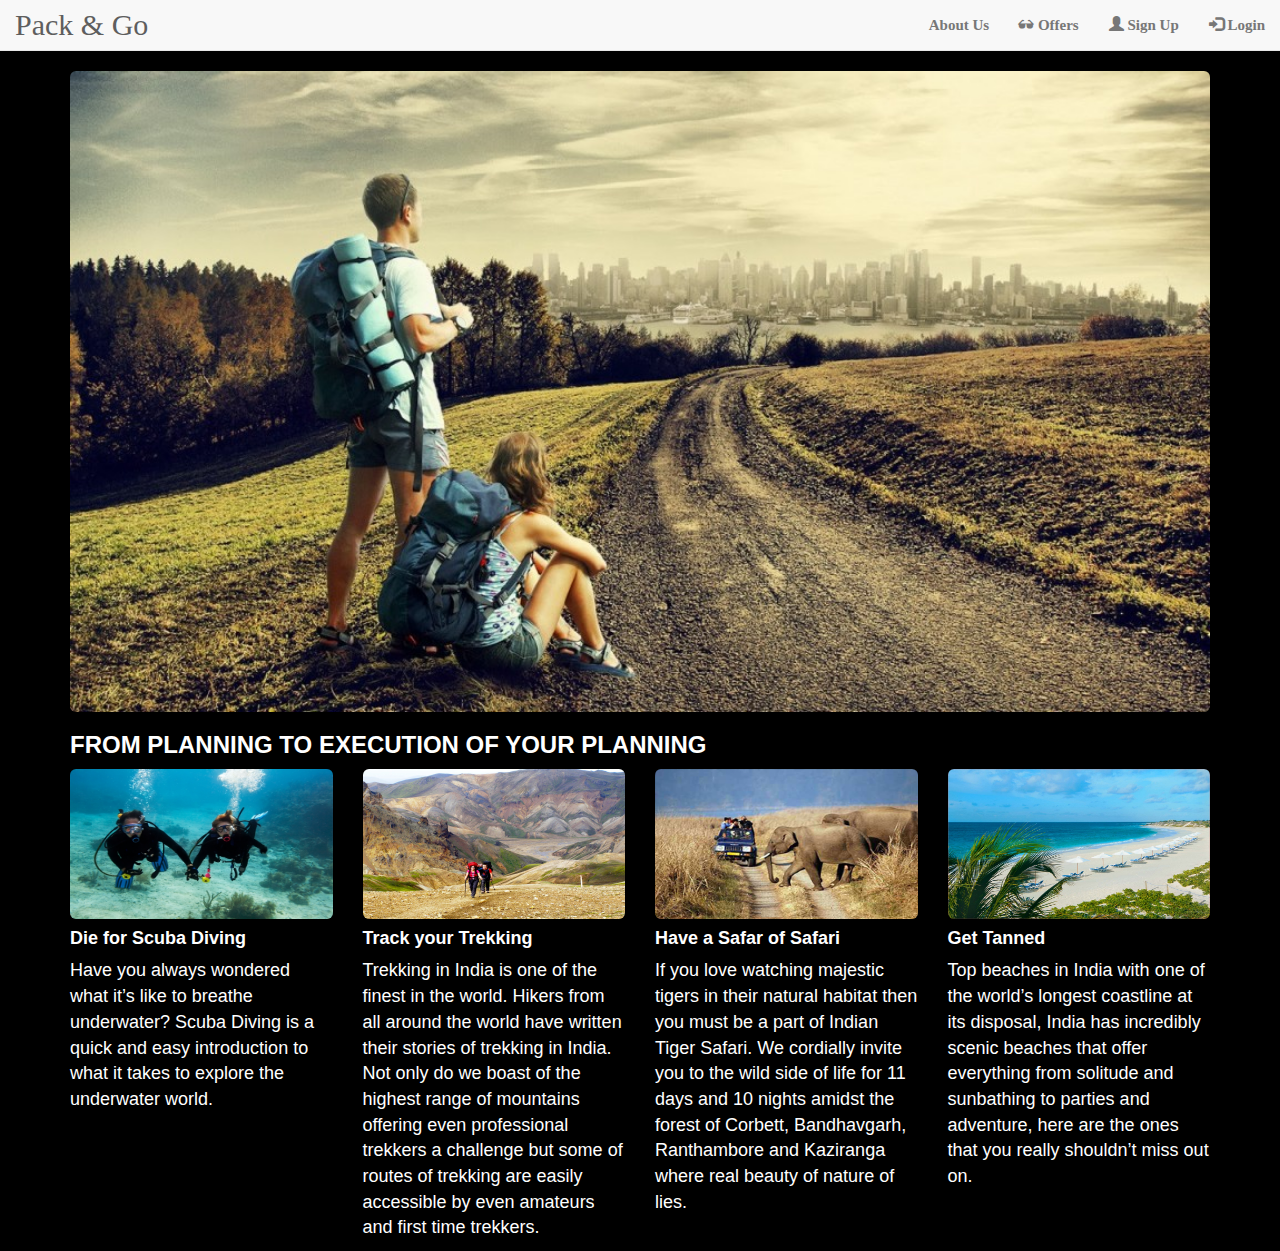
<file: PackAndGo_v2/index.html>
﻿<!DOCTYPE html>
<html>
	<head>
		<title>Pack & Go</title>
		<meta charset="utf-8">
		<meta name="viewport" content="width=device-width, initial-scale=1">
		
		
		
		<!--Offline script and css-->
		
		<script src="js/jquery-1.11.3.min.js"></script>
		<script src="bootstrap/js/bootstrap.min.js"></script>
		<link rel="stylesheet" href="bootstrap/css/bootstrap.min.css">
		<link rel="stylesheet" href="css/index.css">
		
	</head>
	
	<body>
		<nav class="navbar navbar-default navbar-static-top">
			<div class="container-fluid">
				
				<div class="navbar-header ">
					<button type="button" class="navbar-toggle" data-toggle="collapse" data-target="#myNavbar">
						<span class="icon-bar"></span>
						<span class="icon-bar"></span>
						<span class="icon-bar"></span>                        
					 </button>
					<a href="#" class="navbar-brand fontPacifico" >Pack & Go </a>
				</div>
				
				<div class="collapse navbar-collapse" id="myNavbar">
					<ul class="nav navbar-nav navbar-right fontPoiret">
						<li><a href="#" data-toggle="modal" data-target="#aboutUsModal">About Us</a></li>
						<li><a href="#" data-toggle="modal" data-target="#offersModal"><span class="glyphicon glyphicon-sunglasses"></span> Offers</a></li>
						<li><a href="#"data-toggle="modal" data-target="#signUpModal"><span class="glyphicon glyphicon-user"></span> Sign Up</a></li>
						<li><a href="#"data-toggle="modal" data-target="#loginModal"><span class="glyphicon glyphicon-log-in"></span> Login</a></li>
						
					</ul>
				</div>
				
			</div>
		</nav>
		
		<div class="container">
			<div class="row">
				<div class="col-sm-12">
					<img src="images/main1.jpg" class="img-rounded" style="width:100%; height:100%;">
					<h3>FROM PLANNING TO EXECUTION OF YOUR PLANNING</h3>
				</div>
			</div>
		</div>
		
		<div class="container">
			<div class="row">
				<div class="col-sm-3">
					<img src="images/scuba1.jpg" class="img-rounded" style="width:100%; height:100%;max-height:150px;">
					<h4>Die for Scuba Diving</h4>
					<p>Have you always wondered what it’s like to breathe underwater?  Scuba Diving is a quick and easy introduction to what it takes to explore the underwater world.</p>
				</div>
				<div class="col-sm-3">
					<img src="images/trekking1.jpg"  class="img-rounded" style="width:100%; height:100%;max-height:150px;">
					<h4>Track your Trekking</h4>
					<p>Trekking in India is one of the finest in the world. Hikers from all around the world have written their stories of trekking in India. Not only do we boast of the highest range of mountains offering even professional trekkers a challenge but some of routes of trekking are easily accessible by even amateurs and first time trekkers.</p>
				</div>
				<div class="col-sm-3">
					<img src="images/safari1.jpg"  class="img-rounded" style="width:100%; height:100%;max-height:150px;">
					<h4>Have a Safar of Safari</h4>
					<p>If you love watching majestic tigers in their natural habitat then you must be a part of Indian Tiger Safari. We cordially invite you to the wild side of life for 11 days and 10 nights amidst the forest of Corbett, Bandhavgarh, Ranthambore and Kaziranga where real beauty of nature of lies. </p>
				</div>
				<div class="col-sm-3">
					<img src="images/beach1.jpg"  class="img-rounded" style="width:100%; height:100%;max-height:150px;">
					<h4>Get Tanned</h4>
					<p>Top beaches in India with one of the world’s longest coastline at its disposal, India has incredibly scenic beaches that offer everything from solitude and sunbathing to parties and adventure, here are the ones that you really shouldn’t miss out on.</p>
				</div>
			</div>
		</div>
		
		<!--Modal for About Us-->
		<div id="aboutUsModal" class="modal fade" role="dialog">
			<div class="modal-dialog">
			
			<!--Modal content-->
				<div class="modal-content">
					<div class="modal-header">
						<button type="button" class="close" id="crossAbout" data-dismiss="modal">&times;</button>
						<h4 class="modal-title">About Us</h4>
					</div>
					
					<div class="modal-body">
						<p>Pack & Go enables travellers to plan and book the perfect trip. 
						It offers advice from travellers and a wide variety of travel choices and planning . 
						Pack & Go branded sites make up the largest travel community in the world, reaching 34 million unique monthly visitors**, and more than 25 million reviews and opinions covering more than 1.9 million accommodations, restaurants and attractions. 
						The sites operate in 45 countries worldwide. Pack & Go also includes Pack & Go for Business, a dedicated division that provides the tourism industry access to millions of monthly Pack & Go visitors </p>
					</div>
					
					<div class="modal-footer">
						<button type="button" class="btn btn-danger" id="closeAbout" data-dismiss="modal">Close</button>
					</div>
				</div>
			</div>
		</div>
		<!--Modal ends-->
		
		<!--Offers table Modal-->
		<div id="offersModal" class="modal fade" role="dialog">
			<div class="modal-dialog modal-lg">
			
			<!--Modal content-->
				<div class="modal-content">
					<div class="modal-header">
						<button type="button" class="close" id="crossTable" data-dismiss="modal">&times;</button>
						<h4 class="modal-title">Offers</h4>
					</div>
					
					<div class="modal-body">
					
					<!--Offers table-->
						<div class="table-responsiveness">
							<table class="table" id="offersTable">
								<thead>
									<tr>
										<th>Verified On</th>
										<th>Offer Detail</th>
										<th>Coupon Code</th>
										<th>Valid Till</th>
									</tr>
								</thead>
								
								<tbody>
									<tr>
										<td>20 Aug</td>
										<td>Get 250Rs off for booking over 1500Rs. <em>Only for App</em></td>
										<td>PAGAPP250</td>
										<td>31 Aug</td>
									</tr>
									
									<tr>
										<td>12 Aug</td>
										<td>Get 50Rs off for booking over 500Rs. <em>Only for App</em></td>
										<td>PAGAGS50</td>
										<td>20 Aug</td>
									</tr>
									
									<tr>
										<td>1 Aug</td>
										<td>Get 10Rs off for booking over 100Rs. <em>Only for App</em></td>
										<td>PAGAUG10</td>
										<td>30 Aug</td>
									</tr>
									
									<tr>
										<td>5 Aug</td>
										<td>Get 500Rs off for booking over 2000Rs. <em>Only for App</em></td>
										<td>PAGAPPMEGA500</td>
										<td>5 Sep</td>
									</tr>
									
									<tr>
										<td>15 Aug</td>
										<td>Get 150Rs off for booking over 1000Rs. <em>Only for App</em></td>
										<td>PAGINDIA150</td>
										<td>30 Aug</td>
									</tr>
									
									<tr>
										<td>22 Aug</td>
										<td>Get 500Rs cash back for booking over 2000Rs. <em>Only for App</em></td>
										<td>PAGCB500</td>
										<td>15 Sep</td>
									</tr>
									
									<tr>
										<td>9 Aug</td>
										<td>Get 200Rs PayU Money for booking over 1200Rs. <em>Only for App</em></td>
										<td>PAGPAYU200</td>
										<td>9 Sep</td>
									</tr>
									
									<tr>
										<td>17 Aug</td>
										<td>Get 100Rs Pack & Go money for booking over 500Rs. <em>Only for App</em></td>
										<td>PAGMONEY100</td>
										<td>25 Aug</td>
									</tr>
								</tbody>
							</table>
						</div>
					<!--Table ends here-->
					</div>
					
					<div class="modal-footer">
						<button type="button" class="btn btn-danger" id="closeTable"data-dismiss="modal">Close</button>
					</div>
				</div>
			</div>
		</div>
		
		<!--Offers table Modal ends-->
		
		<!--Modal for SignUp-->
		<div id="signUpModal" class="modal fade" role="dialog">
			<div class="modal-dialog">
			
			<!--Modal content-->
				<div class="modal-content">
					<div class="modal-header">
						<button type="button" class="close" id="crossSignUp" data-dismiss="modal" onclick="resetForm()">&times;</button>
						<h4 class="modal-title">Sign Up</h4>
					</div>
					
					<div class="modal-body">
						<form class="form-horizontal" id="signUpForm"role="form">
							
							<div class="form-group">
								<label class="col-xs-5 control-label">Username<span style="color:red;">*</span></label>
								<div class="col-xs-5">
									<input type="text" class="form-control" id="usernameSignUp" name="username">
									<div class="error" id="unS">
									</div>
								</div>
							</div>
							
							<div class="form-group">
								<label class="col-xs-5 control-label">Email address<span style="color:red;">*</span></label>
								<div class="col-xs-5">
									<input type="email" class="form-control" id="emailSignUp" name="email" />
									<div class="error" id="emS">
									</div>
								</div>
							</div>
							
							<div class="form-group">
								<label class="col-xs-5 control-label">Password<span style="color:red;">*</span></label>
								<div class="col-xs-5">
									<input type="password" class="form-control" id="passwordSignUp" name="password" />
									<div class="error" id="pwdS">
									</div>
								</div>
							</div>
							<div id="successS">
							</div>
							<span class="help-block" >* mandatory fields </span>
						
						</form>
					</div>
					
					<div class="modal-footer" style="text-align:center;">
						<button type="button" class="btn btn-primary" id="signUp" onclick="validateSignUp()">SignUp</button>
						<button type="button" class="btn btn-danger" id="closeSignUp" data-dismiss="modal" onclick="resetForm()">Close</button>
					</div>
				</div>
			</div>
		</div>
		<!--Modal ends-->
		
		<!--Modal for Login-->
		<div id="loginModal" class="modal fade" role="dialog">
			<div class="modal-dialog">
			
			<!--Modal content-->
				<div class="modal-content">
					<div class="modal-header">
						<button type="button" class="close" id="crossLogin" data-dismiss="modal" onclick="resetForm()">&times;</button>
						<h4 class="modal-title" style="text-align:center;">Login</h4>
					</div>
					
					<div class="modal-body">
						<form role="form" class="form-horizontal" id="loginForm">
						
							<div class="form-group">
								<label class="col-xs-5 control-label">Username<span style="color:red;">*</span></label>
								<div class="col-xs-5">
									<input type="text" class="form-control" id="usernameLogin" name="usernameL">
									<div class="error" id="unL">
									</div>
								</div>
							</div>
							
							<div class="form-group">
								<label class="col-xs-5 control-label">Password<span style="color:red;">*</span></label>
								<div class="col-xs-5">
									<input type="password" class="form-control" id="passwordLogin" name="passwordL" />
									<div class="error" id="pwdL">
									</div>
								</div>
							</div>
							<div id="successL">
							</div>
							<span class="help-block" >* mandatory fields </span>
						</form>
					</div>
					
					<div class="modal-footer" style="text-align:center;">
						<button type="button" class="btn btn-primary" id="login" onclick="validateLogin()">Login</button>
						<button type="button" class="btn btn-danger" id="closeLogin" data-dismiss="modal" onclick="resetForm()">Close</button>
					</div>
				</div>
			</div>
		</div>
		<!--Modal ends-->
		<script src="js/index.js"></script>
	</body>
</html>
</file>
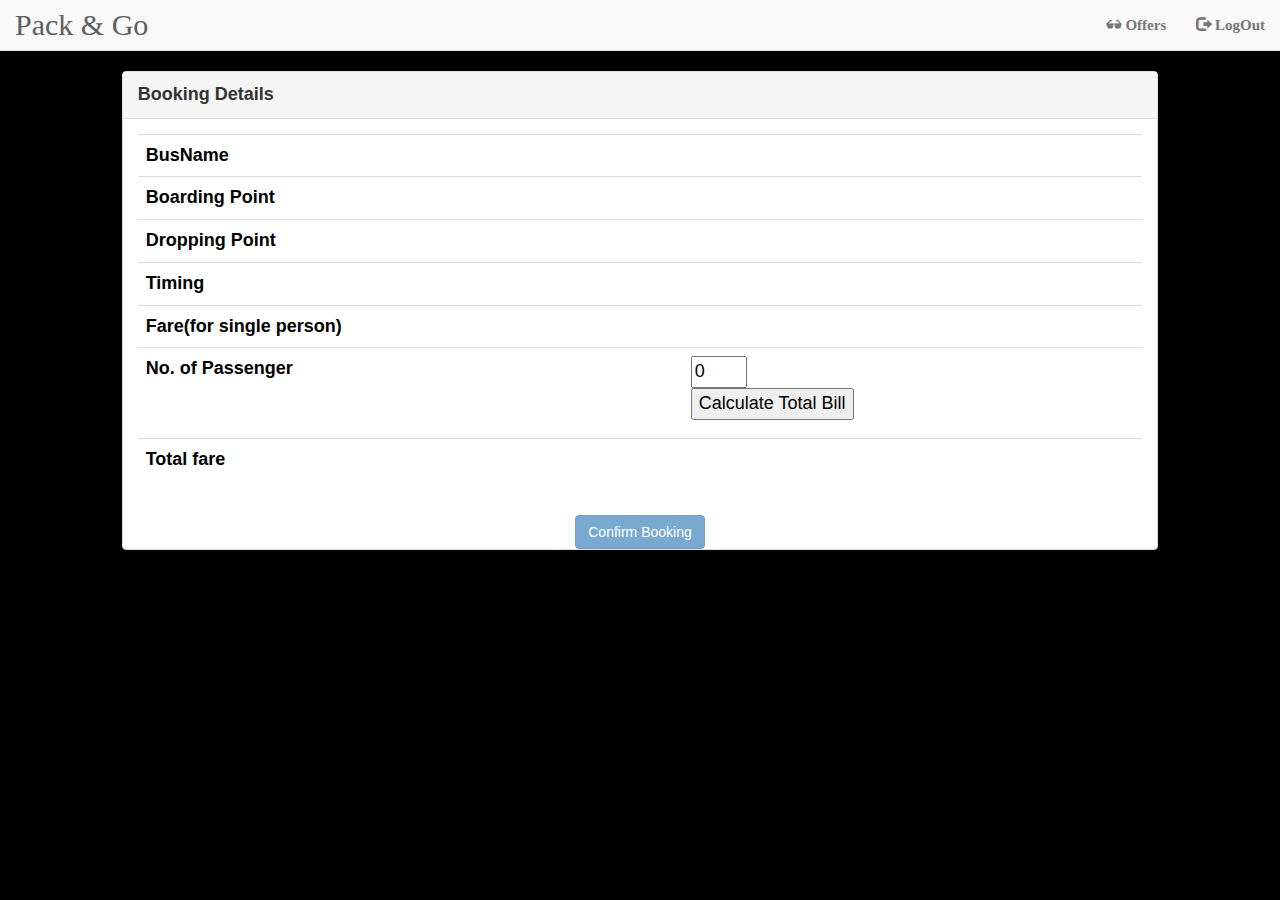
<file: PackAndGo_v2/booking.html>
<!DOCTYPE html>
<html>
	<head>
		<title>Booking</title>
		<meta charset="utf-8">
		<meta name="viewport" content="width=device-width, initial-scale=1">
		
		<!--Offline script and css-->
		
		<script src="js/jquery-1.11.3.min.js"></script>
		<script src="bootstrap/js/bootstrap.min.js"></script>
		<link rel="stylesheet" href="bootstrap/css/bootstrap.min.css">
		<link rel="stylesheet" href="css/index.css">
		
		<link rel="stylesheet" href="css/dashboard.css">
		
		
	</head>
	
	<body onload="bookingDetail()">
	
	<!--Top navbar-->
		<nav class="navbar navbar-default navbar-static-top">
			<div class="container-fluid">
				
				<div class="navbar-header ">
					<button  id="toggleNavTop"type="button" class="navbar-toggle" data-toggle="collapse" data-target="#myNavbar">
						<span class="icon-bar"></span>
						<span class="icon-bar"></span>
						<span class="icon-bar"></span>                        
					 </button>
					<a href="index.html" class="navbar-brand fontPacifico" id="navBrand" >Pack & Go </a>
				</div>
				
				<div class="collapse navbar-collapse" id="myNavbar">
					<ul class="nav navbar-nav navbar-right fontPoiret">
						<li id="topMenu1"><a href="#" data-toggle="modal" data-target="#offersModal"><span class="glyphicon glyphicon-sunglasses"></span> Offers</a></li>
						<li  id="topMenu2"><a href="index.html"data-toggle="modal" data-target="#loginModal"><span class="glyphicon glyphicon-log-out"></span> LogOut</a></li>
					</ul>
				</div>
			</div>
		</nav>
		
		<!--Top navbar ends-->
		
		<div class="container-fluid">
		
		<!--left panel-->
		
			<div class="row ">
				<div class="col-md-1"><!--
					<div class="panel panel-default ">
						<div class="panel-heading text-center">My Dashboard</div>
						<div class="panel-body panel-white">
							<img src="images/userAvatar1.jpg" class="img-circle img-responsive center-block" style="width=25%;height:50px;">
							<ul class=" nav nav-pills nav-stacked" style="padding-top:10px;">
								<li  id="sideMenu1"><a  data-toggle="tab" href="#nBooking" ><span class="glyphicon glyphicon-briefcase"></span> New Booking</a></li>
								<li  id="sideMenu2"><a data-toggle="tab" href="#bHistory"><span class="glyphicon glyphicon-list-alt"></span> Booking History</a></li>
							</ul>
						</div> 
					</div>-->
				</div>
			
			
			<!--left panel ends-->
			
			<!--right side-->
				<div class="col-md-10">
					<div class="tab-content">
						<div id="nBooking" class="tab-pane fade in  active">
							<div class="panel panel-default">
								<div class="panel-heading">Booking Details</div>
								<div class="panel-body">
									
									
									<!-- booking table-->
									<div class="table-responsiveness">
										<table class="table " id="tableBooking">
												<tr id="rowB1">
													<th>BusName</th>
													<td>-----------------</td>
												</tr>
									
												<tr id="rowB2">
													<th>Boarding Point</th>
													<td>--------------------------</td>
												</tr>
												
												<tr id="rowB3">
													<th>Dropping Point</th>
													<td>--------------------------</td>
												</tr>
												
												<tr id="rowB4">
													<th>Timing</th>
													<td>--------------------------</td>
												</tr>
											
												<tr id="rowB5">
													<th>Fare(for single person)</th>
													<td>--------------------------</td>
												</tr>
												
												<tr id="rowB6">
													<th>No. of Passenger</th>
													<td><input type="number" name="nop" min="0" max="5" value="0" id="counter"><p><input type="button" value="Calculate Total Bill" class="w3-btn w3-blue" onclick="calculateFare()"></p></td>
												</tr>
												
												<tr id="rowB6">
													<th>Total fare</th>
													<td id="tFare"></td>
												</tr>
												
										</table>
									</div>									<!--booking table ends-->
									
									
								</div> 											<!-- panel body ends-->
								
								
								<!--div for table and error-->
								
								<div class="text-center">
									<span id="error" class="error" style="font-weight:bold;"></span>
								</div>
								<div id="myTable">
										
								</div>
								<div id="proceed" class="text-center">
									<button id="confirmBooking" type="button" class="btn btn-primary" onclick="sumUp()" disabled>Confirm Booking</button>
								</div>
								
							</div>
						</div>
						
						<!--Booking History tab-->
						<div id="bHistory" class="tab-pane fade ">
							<div class="panel panel-default">
								<div class="panel-heading">Booking History</div>
								<div class="panel-body">
									<p>In booking history body</p>
								</div>
							</div>
							
						</div>
					</div>
				</div>
			</div>
			
			<!--right side ends-->
			
		</div>
			<!--container-fluid  ends-->
		<!--Offers table Modal-->
				<div id="offersModal" class="modal fade" role="dialog">
					<div class="modal-dialog modal-lg">
					
					<!--Modal content-->
						<div class="modal-content">
							<div class="modal-header">
								<button type="button" class="close" id="crossTable" data-dismiss="modal">&times;</button>
								<h4 class="modal-title">Offers</h4>
							</div>
							
							<div class="modal-body">
							
							<!--Offers table-->
								<div class="table-responsiveness">
									<table class="table">
										<thead>
											<tr>
												<th>Verified On</th>
												<th>Offer Detail</th>
												<th>Coupon Code</th>
												<th>Valid Till</th>
											</tr>
										</thead>
										
										<tbody>
											<tr>
												<td>20 Aug</td>
												<td>Get 250Rs off for booking over 1500Rs. <em>Only for App</em></td>
												<td>PAGAPP250</td>
												<td>31 Aug</td>
											</tr>
											
											<tr>
												<td>12 Aug</td>
												<td>Get 50Rs off for booking over 500Rs. <em>Only for App</em></td>
												<td>PAGAGS50</td>
												<td>20 Aug</td>
											</tr>
											
											<tr>
												<td>1 Aug</td>
												<td>Get 10Rs off for booking over 100Rs. <em>Only for App</em></td>
												<td>PAGAUG10</td>
												<td>30 Aug</td>
											</tr>
											
											<tr>
												<td>5 Aug</td>
												<td>Get 500Rs off for booking over 2000Rs. <em>Only for App</em></td>
												<td>PAGAPPMEGA500</td>
												<td>5 Sep</td>
											</tr>
											
											<tr>
												<td>15 Aug</td>
												<td>Get 150Rs off for booking over 1000Rs. <em>Only for App</em></td>
												<td>PAGINDIA150</td>
												<td>30 Aug</td>
											</tr>
											
											<tr>
												<td>22 Aug</td>
												<td>Get 500Rs cash back for booking over 2000Rs. <em>Only for App</em></td>
												<td>PAGCB500</td>
												<td>15 Sep</td>
											</tr>
											
											<tr>
												<td>9 Aug</td>
												<td>Get 200Rs PayU Money for booking over 1200Rs. <em>Only for App</em></td>
												<td>PAGPAYU200</td>
												<td>9 Sep</td>
											</tr>
											
											<tr>
												<td>17 Aug</td>
												<td>Get 100Rs Pack & Go money for booking over 500Rs. <em>Only for App</em></td>
												<td>PAGMONEY100</td>
												<td>25 Aug</td>
											</tr>
										</tbody>
									</table>
								</div>
							<!--Table ends here-->
							</div>
							
							<div class="modal-footer">
								<button type="button" class="btn btn-danger" id="closeTable"data-dismiss="modal">Close</button>
							</div>
						</div>
					</div>
				</div>
				
				<!--Offers table Modal ends-->
		<script src="js/booking.js"></script>
	</body>
</html>
</file>
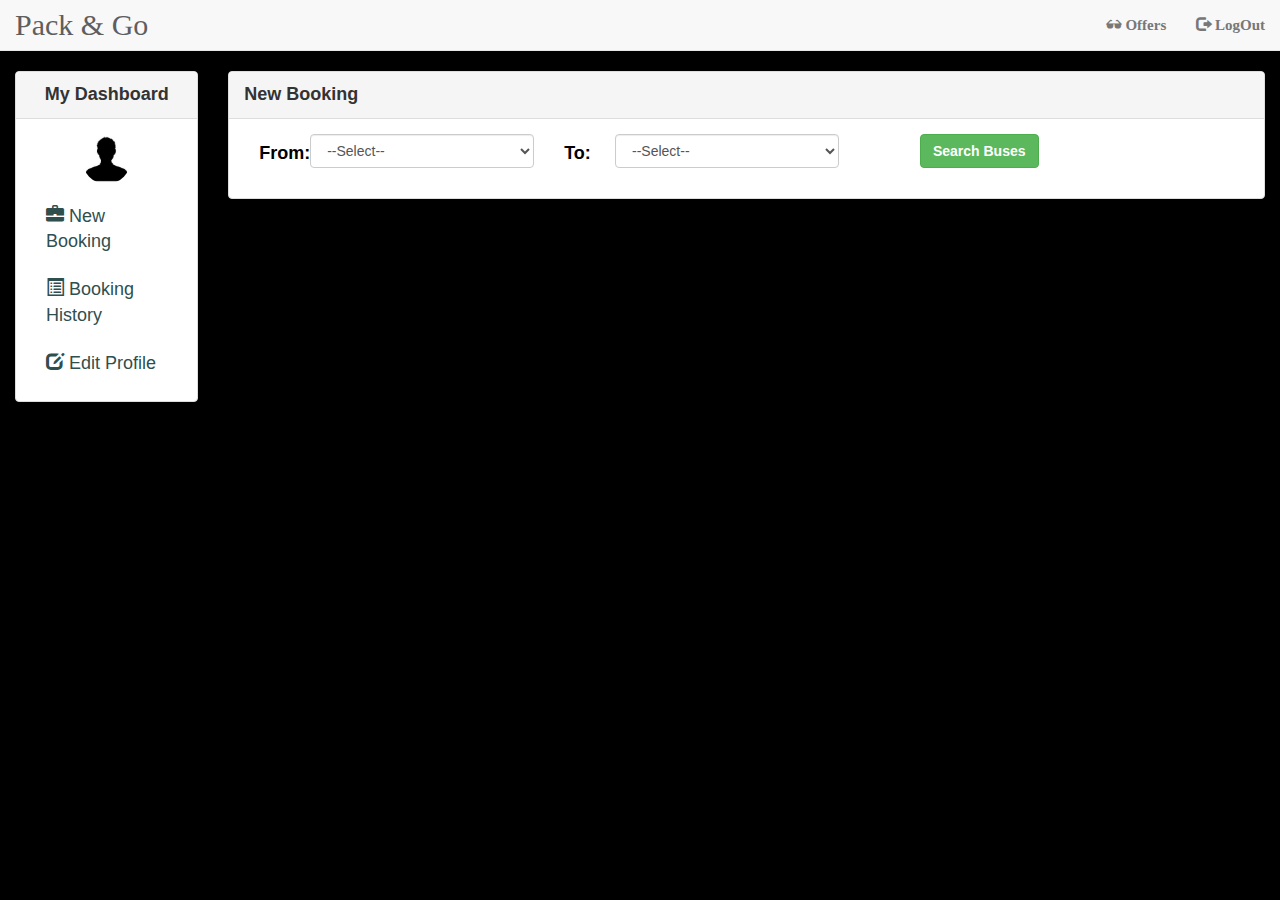
<file: PackAndGo_v2/dashboard.html>
﻿<!DOCTYPE html>
<html>
	<head>
		<title>Dashboard</title>
		<meta charset="utf-8">
		<meta name="viewport" content="width=device-width, initial-scale=1">
		
		<!--Offline script and css-->
		
		<script src="js/jquery-1.11.3.min.js"></script>
		<script src="bootstrap/js/bootstrap.min.js"></script>
		<link rel="stylesheet" href="bootstrap/css/bootstrap.min.css">
		<link rel="stylesheet" href="css/index.css">
		
		<link rel="stylesheet" href="css/dashboard.css">
		
		
		
	</head>
	
	<body >
	
	<!--Top navbar-->
		<nav class="navbar navbar-default navbar-static-top">
			<div class="container-fluid">
				
				<div class="navbar-header ">
					<button  id="toggleNavTop"type="button" class="navbar-toggle" data-toggle="collapse" data-target="#myNavbar">
						<span class="icon-bar"></span>
						<span class="icon-bar"></span>
						<span class="icon-bar"></span>                        
					 </button>
					<a href="index.html" class="navbar-brand fontPacifico" id="navBrand" >Pack & Go </a>
				</div>
				
				<div class="collapse navbar-collapse" id="myNavbar">
					<ul class="nav navbar-nav navbar-right fontPoiret">
						<li id="topMenu1"><a href="#" data-toggle="modal" data-target="#offersModal"><span class="glyphicon glyphicon-sunglasses"></span> Offers</a></li>
						<li  id="topMenu2"><a href="index.html" ><span class="glyphicon glyphicon-log-out"></span> LogOut</a></li>
					</ul>
				</div>
			</div>
		</nav>
		
		<!--Top navbar ends-->
		
		<div class="container-fluid">
		
		<!--left panel-->
		
			<div class="row ">
				<div class="col-md-2">
					<div class="panel panel-default ">
						<div class="panel-heading text-center">My Dashboard</div>
						<div class="panel-body panel-white">
							<img src="images/userAvatar1.jpg" class="img-circle img-responsive center-block" style="width=25%;height:50px;">
							<ul class=" nav nav-pills nav-stacked" style="padding-top:10px;">
								<li  id="sideMenu1"><a  data-toggle="tab" href="#nBooking" ><span class="glyphicon glyphicon-briefcase"></span> New Booking</a></li>
								<li  id="sideMenu2"><a data-toggle="tab" href="#bHistory"><span class="glyphicon glyphicon-list-alt"></span> Booking History</a></li>
								<li  id="sideMenu3"><a data-toggle="tab" href="#bProfile"><span class="glyphicon glyphicon-edit"></span> Edit Profile</a></li>
							</ul>
						</div> 
					</div>
				</div>
			
			
			<!--left panel ends-->
			
			<!--right side-->
				<div class="col-md-10">
					<div class="tab-content">
						<div id="nBooking" class="tab-pane fade in  active">
							<div class="panel panel-default">
								<div class="panel-heading">New Booking</div>
								<div class="panel-body">
									
									
									<!-- booking form-->
									<form class="form-horizontal" role="booking form">
										<div class="form-group col-md-4">
											<label for="fromDD" class="control-label col-sm-2">From:</label>
											<div class="col-sm-10">
												<select class="form-control" id="fromDD" >
													<option id="from1" value="--Select--"> --Select--</option>
													<option id="from2" value="Bengaluru"> Bengaluru</option>
													<option id="from3" value="Mysuru">Mysuru</option>
												</select>
											</div>
										</div>
										
										<div class="form-group col-md-4">
											<label for="toDD" class="control-label col-sm-2">To:</label>
											 <div class="col-sm-10"> 
												<select class="form-control" id="toDD" >
													<option id="to1" value="--Select--"> --Select--</option>
													<option id="to2" value="Hyderabad">Hyderabad</option>
													<option id="to3" value="Chennai">Chennai</option>
												</select>
											</div>
										</div>
										
										
										
										<div class="form-group col-md-4">
											<div class="col-sm-offset-2 col-sm-10">
												<button type="button" class="btn btn-success "  id="searchBus" style="font-weight:bold;" onclick="search()">Search Buses</button>
											</div>
										</div>
									</form>									<!--booking form ends-->
									
									
								</div> 											<!-- panel body ends-->
								
								
								<!--div for table and error-->
								
								<div class="text-center">
									<span id="error" class="error" style="font-weight:bold;"></span>
								</div>
								<div id="myTable" class="table-responsiveness" style="padding-left:10px;">
										
								</div>
								<div id="proceed" class="text-center">
								</div>
								
							</div>
						</div>
						
						<!--Booking History tab-->
						<div id="bHistory" class="tab-pane fade ">
							<div class="panel panel-default">
								<div class="panel-heading">Booking History<span style="float:right;"><button class="btn btn-success" id="refresh" onclick="historyUpdate()">Refresh</button></span></div>
								
								<div class="panel-body ">
									<table class="table" id="bookingHistoryTable">
										<thead>
											<th>Source</th>
											<th>Destination</th>
											<th>Bus Name</th>
											<th>Total Fare</th>
										</thead>
										<tbody>
										</tbody>
									</table>
								</div>
							</div>
							
						</div>
						
						<!--Edit profile tab-->
						<div id="bProfile" class="tab-pane fade ">
							<div class="panel panel-default">
								<div class="panel-heading">Profile</div>
								
								<div class="panel-body ">
									<!-- div for enable button-->
									<div>
										<span style="float: right; "><button class="btn btn-success" id="editAccount" onclick="enableAccount()" style="font-weight:bold;">Enable Editing</button></span>
									</div>
									<br/>
									<br/>
									<!-- div for form -->
									<div id="accountForm">
										<form class="form-horizontal" role="form" id="accForm">
											<div class="form-group">
												<label class="control-label col-sm-2">Account Picture</label>
												<div class="col-sm-4">
													<output id="list" style="margin-bottom: 10px;"></output>
													<input type="file" id="files" name="files[]" class="file"  data-show-upload="false" data-show-caption="true" disabled="disabled">
												</div>
											</div>
											<div class="form-group">
												<label class="control-label col-sm-2">Gender</label>
												<div class="col-sm-4">
													<div class="radio" >
														<label class="radio-inline"><input type="radio" name="gender" value="Male" id="genderM" disabled="disabled">Male</label>
														<label class="radio-inline"><input type="radio" name="gender" value="Female" id="genderF" disabled="disabled">Female</label>
													</div>
												</div>
											</div>
											<div class="form-group">
												<label class="control-label col-sm-2" for="sel1">Language</label>
												<div class="col-sm-4">
													 <select class="form-control" id="sel1" disabled="disabled">
														<option id="op1">English</option>
														<option id="op2">Español</option>
														<option id="op3">French</option>
														<option id="op4">German</option>
													</select>
												</div>
											</div>
											<div class="form-group">
												<label class="control-label col-sm-2">Mobile Number</label>
												<div class="col-sm-4">
													<input type="text" id="contactNum"  disabled="disabled" style="border-radius: 4px;" maxlength="10">
												</div>
											</div>
											<div class="col-sm-offset-2">
												
												<button type="button" class="btn btn-primary" disabled="disabled" id="clearAccount" onclick="resetAcc()">Reset All</button>
											</div>
										</form>
									</div>
								</div>
							</div>
							
						</div>
					</div>
				</div>
			</div>
			
			<!--right side ends-->
			
		</div>
			<!--container-fluid  ends-->
		<!--Offers table Modal-->
				<div id="offersModal" class="modal fade" role="dialog">
					<div class="modal-dialog modal-lg">
					
					<!--Modal content-->
						<div class="modal-content">
							<div class="modal-header">
								<button type="button" class="close" id="crossTable" data-dismiss="modal">&times;</button>
								<h4 class="modal-title">Offers</h4>
							</div>
							
							<div class="modal-body">
							
							<!--Offers table-->
								<div class="table-responsiveness">
									<table class="table">
										<thead>
											<tr>
												<th>Verified On</th>
												<th>Offer Detail</th>
												<th>Coupon Code</th>
												<th>Valid Till</th>
											</tr>
										</thead>
										
										<tbody>
											<tr>
												<td>20 Aug</td>
												<td>Get 250Rs off for booking over 1500Rs. <em>Only for App</em></td>
												<td>PAGAPP250</td>
												<td>31 Aug</td>
											</tr>
											
											<tr>
												<td>12 Aug</td>
												<td>Get 50Rs off for booking over 500Rs. <em>Only for App</em></td>
												<td>PAGAGS50</td>
												<td>20 Aug</td>
											</tr>
											
											<tr>
												<td>1 Aug</td>
												<td>Get 10Rs off for booking over 100Rs. <em>Only for App</em></td>
												<td>PAGAUG10</td>
												<td>30 Aug</td>
											</tr>
											
											<tr>
												<td>5 Aug</td>
												<td>Get 500Rs off for booking over 2000Rs. <em>Only for App</em></td>
												<td>PAGAPPMEGA500</td>
												<td>5 Sep</td>
											</tr>
											
											<tr>
												<td>15 Aug</td>
												<td>Get 150Rs off for booking over 1000Rs. <em>Only for App</em></td>
												<td>PAGINDIA150</td>
												<td>30 Aug</td>
											</tr>
											
											<tr>
												<td>22 Aug</td>
												<td>Get 500Rs cash back for booking over 2000Rs. <em>Only for App</em></td>
												<td>PAGCB500</td>
												<td>15 Sep</td>
											</tr>
											
											<tr>
												<td>9 Aug</td>
												<td>Get 200Rs PayU Money for booking over 1200Rs. <em>Only for App</em></td>
												<td>PAGPAYU200</td>
												<td>9 Sep</td>
											</tr>
											
											<tr>
												<td>17 Aug</td>
												<td>Get 100Rs Pack & Go money for booking over 500Rs. <em>Only for App</em></td>
												<td>PAGMONEY100</td>
												<td>25 Aug</td>
											</tr>
										</tbody>
									</table>
								</div>
							<!--Table ends here-->
							</div>
							
							<div class="modal-footer">
								<button type="button" class="btn btn-danger" id="closeTable"data-dismiss="modal">Close</button>
							</div>
						</div>
					</div>
				</div>
				
				<!--Offers table Modal ends-->
		<script src="js/dashboard.js"></script>
	</body>
</html>
</file>
<file: PackAndGo_v2/css/index.css>
body{
background-color:#000000;
color:#ffffff;
font-family:'Open Sans Condensed',sans-serif;
font-size:18px;
}

h4,h3{

font-family: 'Roboto', sans-serif;
font-weight:bold;

}


#aboutUsModal{
color:#000000;
font-size:20px;
}

#aboutUsModal h4{
font-weight:bold;
}

#offersModal{

overflow:scroll;
color:#000000;
font-size:20px;

}

#offersModal h4{
font-weight:bold;
}

#signUpModal{
color:#000000;
font-size:20px;
}

#loginModal h4{
font-size:bold;
}

#loginModal{
color:#000000;
font-size:20px;
}

#signUpModal h4{
font-size:bold;
}

#successL{
color:green;
font-weight:bold;
text-align:center;
}

#successS{
color:green;
font-weight:bold;
text-align:center;
}

.error{
color:red;
}


.fontPacifico{
font-family: 'Pacifico', cursive;
font-size:30px;
}



.fontPoiret{
font-family: 'Poiret One', cursive;
font-weight:bold;
font-size:15px;
}

.modal .modal-open, .btn:focus{
outline:none;
}
</file>
<file: PackAndGo_v2/css/dashboard.css>
body{
background-color:#000000;
color:#000000;
font-family:'Open Sans Condensed',sans-serif;
font-size:18px;
}

h4,h3{

font-family: 'Roboto', sans-serif;
font-weight:bold;


}


#aboutUsModal{
color:#000000;
font-size:20px;
}

#aboutUsModal h4{
font-weight:bold;
}

#offersModal{

overflow:scroll;
color:#000000;
font-size:20px;

}

#offersModal h4{
font-weight:bold;
}

#signUpModal{
color:#000000;
font-size:20px;
}

#loginModal h4{
font-size:bold;
}

#loginModal{
color:#000000;
font-size:20px;
}

#signUpModal h4{
font-size:bold;
}

#successL{
color:green;
font-weight:bold;
text-align:center;
}

#successS{
color:green;
font-weight:bold;
text-align:center;
}

.error{
color:red;
}



.fontPacifico{
font-family: 'Pacifico', cursive;
font-size:30px;
}



.fontPoiret{
font-family: 'Poiret One', cursive;
font-weight:bold;
font-size:15px;
}

.modal .modal-open, .btn:focus{
outline:none;
}

.elongate{
height:100%;
}

.panel-heading{
font-weight:bold;
}

.panel-body ul li a,.panel-body ul li a:focus{
color:darkslategray;

}

.nav-pills>li.active>a, .nav-pills>li.active>a:focus, .nav-pills>li.active>a:hover {
    color: #fff;
    background-color: darkslategray;
}

.thumb {
    height: 75px;
    border: 1px solid #000;
    margin: 10px 5px ;
  }
</file>
